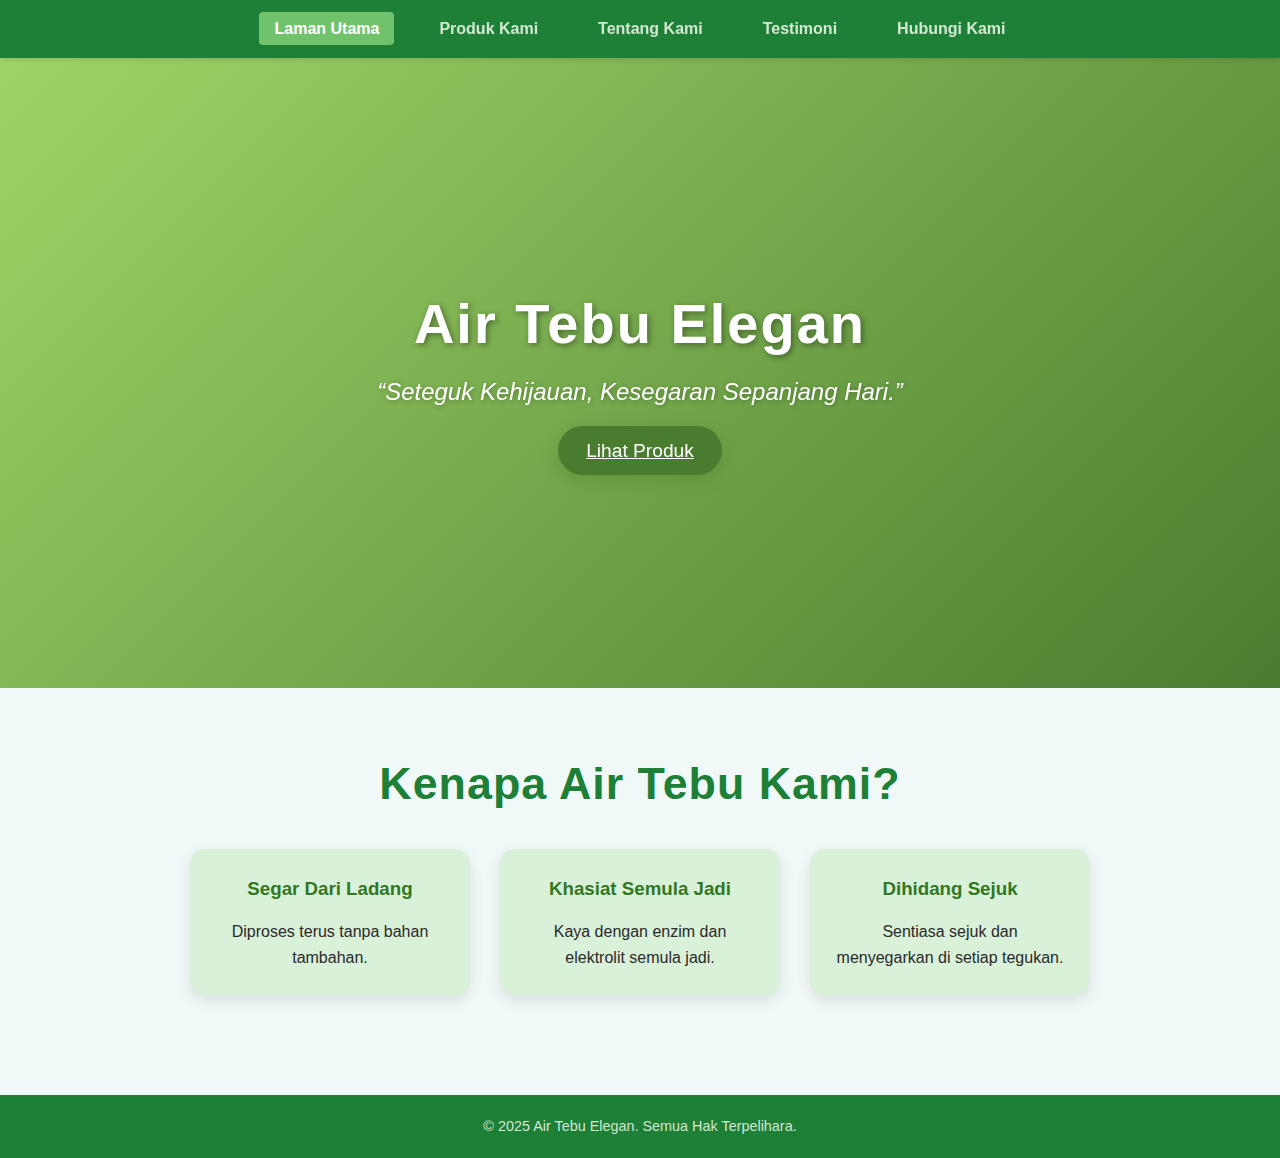
<file: index.html>
<!DOCTYPE html>
<html lang="ms">
<head>
  <meta charset="UTF-8" />
  <meta name="viewport" content="width=device-width, initial-scale=1" />
  <title>Air Tebu Elegan - Laman Utama</title>
  <link rel="stylesheet" href="style.css" />
</head>
<body>
  <nav class="navbar">
    <ul>
      <li><a href="index.html" class="nav-link active">Laman Utama</a></li>
      <li><a href="produk.html" class="nav-link">Produk Kami</a></li>
      <li><a href="tentang.html" class="nav-link">Tentang Kami</a></li>
      <li><a href="testimoni.html" class="nav-link">Testimoni</a></li>
      <li><a href="hubungi.html" class="nav-link">Hubungi Kami</a></li>
    </ul>
  </nav>

  <header>
    <div class="container">
      <h1>Air Tebu Elegan</h1>
      <p class="hook">“Seteguk Kehijauan, Kesegaran Sepanjang Hari.”</p>
      <a href="produk.html" class="btn-utama btn-tebu-jump">Lihat Produk</a>
    </div>
  </header>

  <section class="produk-intro">
    <div class="container">
      <h2>Kenapa Air Tebu Kami?</h2>
      <div class="cards">
        <div class="card">
          <h3>Segar Dari Ladang</h3>
          <p>Diproses terus tanpa bahan tambahan.</p>
        </div>
        <div class="card">
          <h3>Khasiat Semula Jadi</h3>
          <p>Kaya dengan enzim dan elektrolit semula jadi.</p>
        </div>
        <div class="card">
          <h3>Dihidang Sejuk</h3>
          <p>Sentiasa sejuk dan menyegarkan di setiap tegukan.</p>
        </div>
      </div>
    </div>
  </section>

  <footer>
    <p>© 2025 Air Tebu Elegan. Semua Hak Terpelihara.</p>
  </footer>
</body>
</html>
</file>
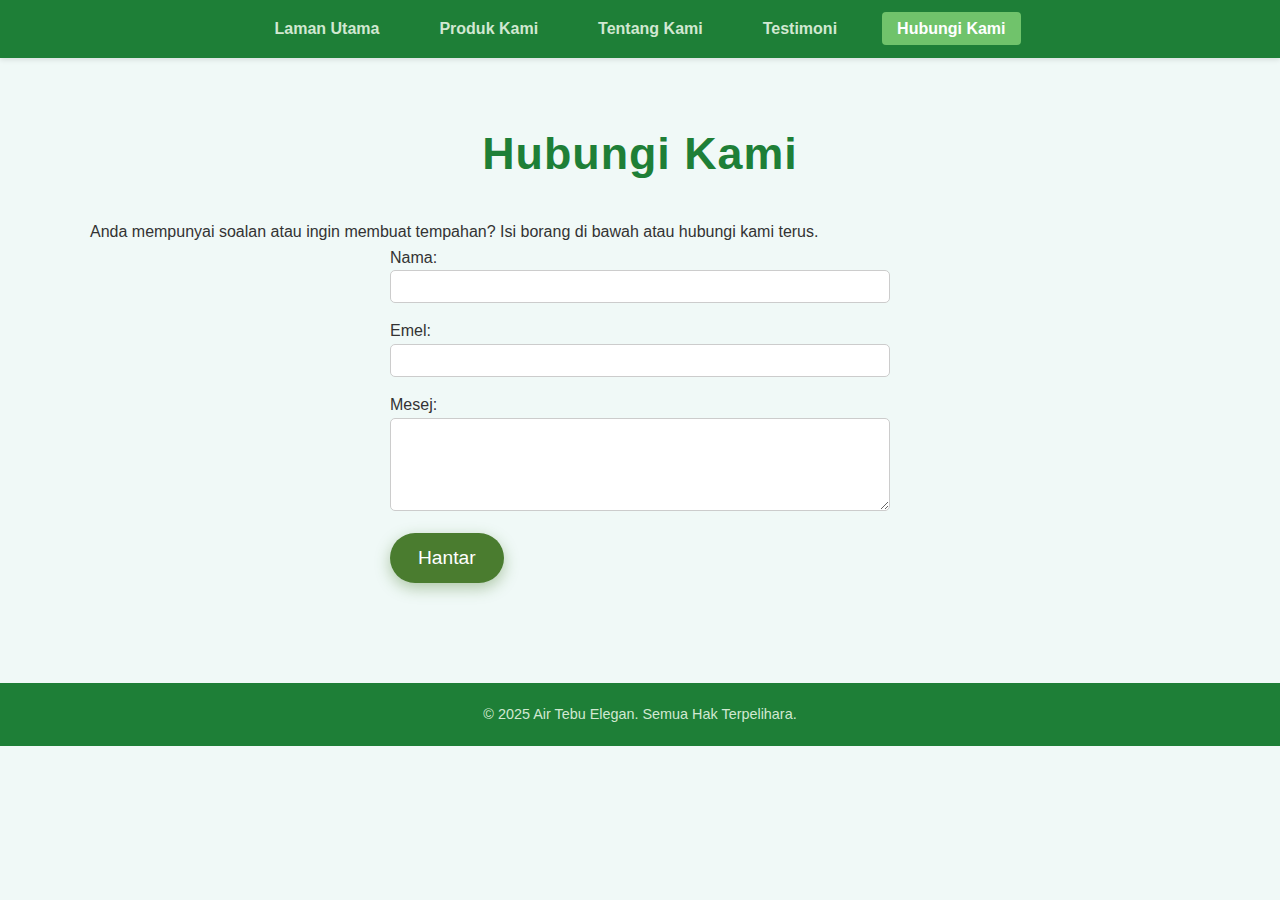
<file: hubungi.html>
<!DOCTYPE html>
<html lang="ms">
<head>
  <meta charset="UTF-8" />
  <meta name="viewport" content="width=device-width, initial-scale=1" />
  <title>Air Tebu Elegan - Hubungi Kami</title>
  <link rel="stylesheet" href="style.css" />
</head>
<body>
  <nav class="navbar">
    <ul>
      <li><a href="index.html" class="nav-link">Laman Utama</a></li>
      <li><a href="produk.html" class="nav-link">Produk Kami</a></li>
      <li><a href="tentang.html" class="nav-link">Tentang Kami</a></li>
      <li><a href="testimoni.html" class="nav-link">Testimoni</a></li>
      <li><a href="hubungi.html" class="nav-link active">Hubungi Kami</a></li>
    </ul>
  </nav>

  <section class="hubungi">
    <div class="container">
      <h2>Hubungi Kami</h2>
      <p>Anda mempunyai soalan atau ingin membuat tempahan? Isi borang di bawah atau hubungi kami terus.</p>
      
      <form style="max-width: 500px; margin: 0 auto;" action="mailto:info@airtebuelegan.com" method="post" enctype="text/plain">
        <label for="nama">Nama:</label><br />
        <input type="text" id="nama" name="nama" required style="width:100%; padding:8px; margin-bottom:15px; border-radius:5px; border:1px solid #ccc;" />

        <label for="email">Emel:</label><br />
        <input type="email" id="email" name="email" required style="width:100%; padding:8px; margin-bottom:15px; border-radius:5px; border:1px solid #ccc;" />

        <label for="mesej">Mesej:</label><br />
        <textarea id="mesej" name="mesej" rows="5" required style="width:100%; padding:8px; margin-bottom:15px; border-radius:5px; border:1px solid #ccc;"></textarea>

        <button type="submit" class="btn-utama btn-tebu-jump">Hantar</button>
      </form>
    </div>
  </section>

  <footer>
    <p>© 2025 Air Tebu Elegan. Semua Hak Terpelihara.</p>
  </footer>
</body>
</html>
</file>
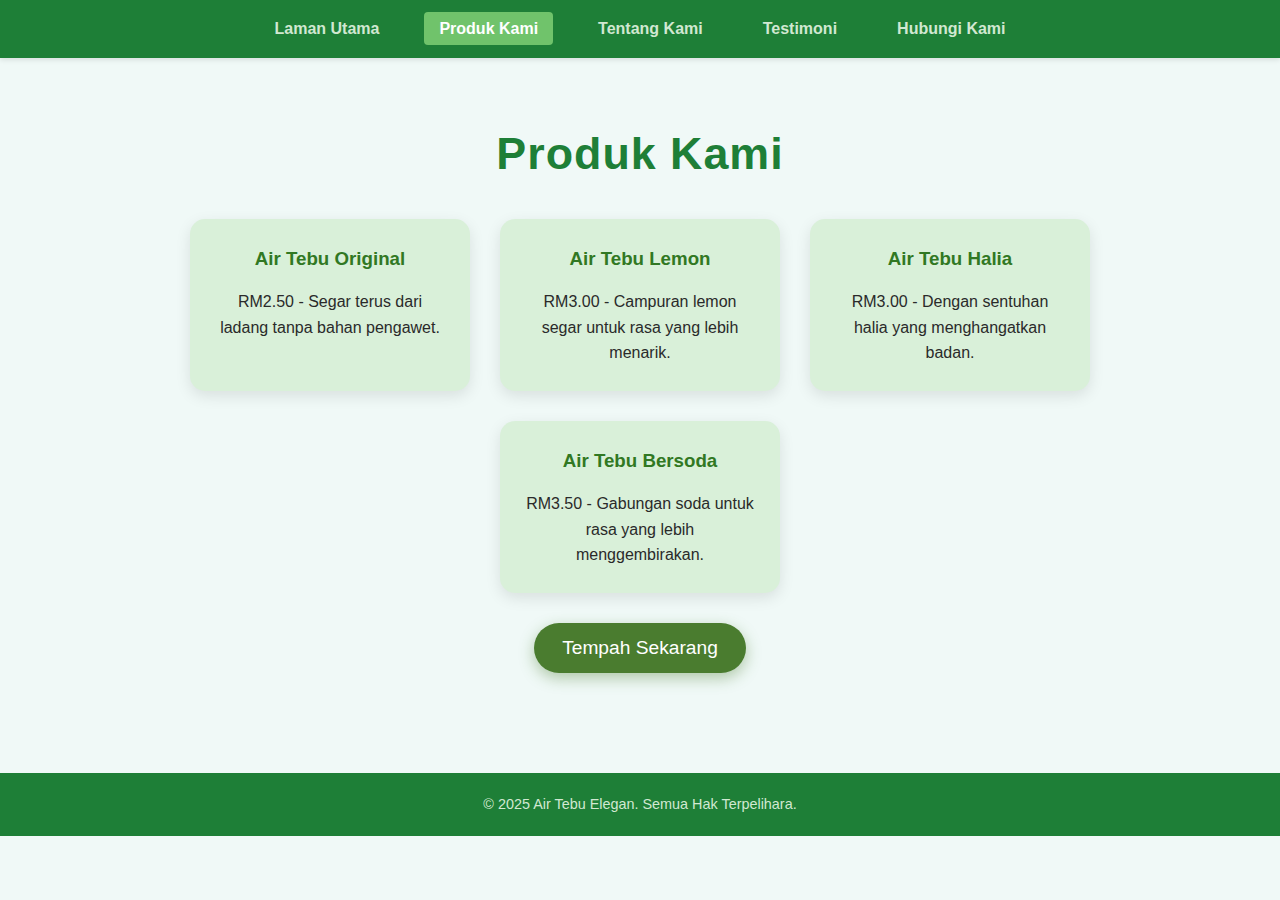
<file: produk.html>
<!DOCTYPE html>
<html lang="ms">
<head>
  <meta charset="UTF-8" />
  <meta name="viewport" content="width=device-width, initial-scale=1" />
  <title>Air Tebu Elegan - Produk Kami</title>
  <link rel="stylesheet" href="style.css" />
</head>
<body>
  <nav class="navbar">
    <ul>
      <li><a href="index.html" class="nav-link">Laman Utama</a></li>
      <li><a href="produk.html" class="nav-link active">Produk Kami</a></li>
      <li><a href="tentang.html" class="nav-link">Tentang Kami</a></li>
      <li><a href="testimoni.html" class="nav-link">Testimoni</a></li>
      <li><a href="hubungi.html" class="nav-link">Hubungi Kami</a></li>
    </ul>
  </nav>

  <section class="produk">
    <div class="container">
      <h2>Produk Kami</h2>
      <div class="cards">
        <div class="card card-tebu-leaf">
          <h3>Air Tebu Original</h3>
          <p>RM2.50 - Segar terus dari ladang tanpa bahan pengawet.</p>
        </div>
        <div class="card card-tebu-leaf">
          <h3>Air Tebu Lemon</h3>
          <p>RM3.00 - Campuran lemon segar untuk rasa yang lebih menarik.</p>
        </div>
        <div class="card card-tebu-leaf">
          <h3>Air Tebu Halia</h3>
          <p>RM3.00 - Dengan sentuhan halia yang menghangatkan badan.</p>
        </div>
        <div class="card card-tebu-leaf">
          <h3>Air Tebu Bersoda</h3>
          <p>RM3.50 - Gabungan soda untuk rasa yang lebih menggembirakan.</p>
        </div>
      </div>
      <div style="text-align:center; margin-top: 30px;">
        <button class="btn-utama btn-tebu-grow">Tempah Sekarang</button>
      </div>
    </div>
  </section>

  <footer>
    <p>© 2025 Air Tebu Elegan. Semua Hak Terpelihara.</p>
  </footer>
</body>
</html>
</file>
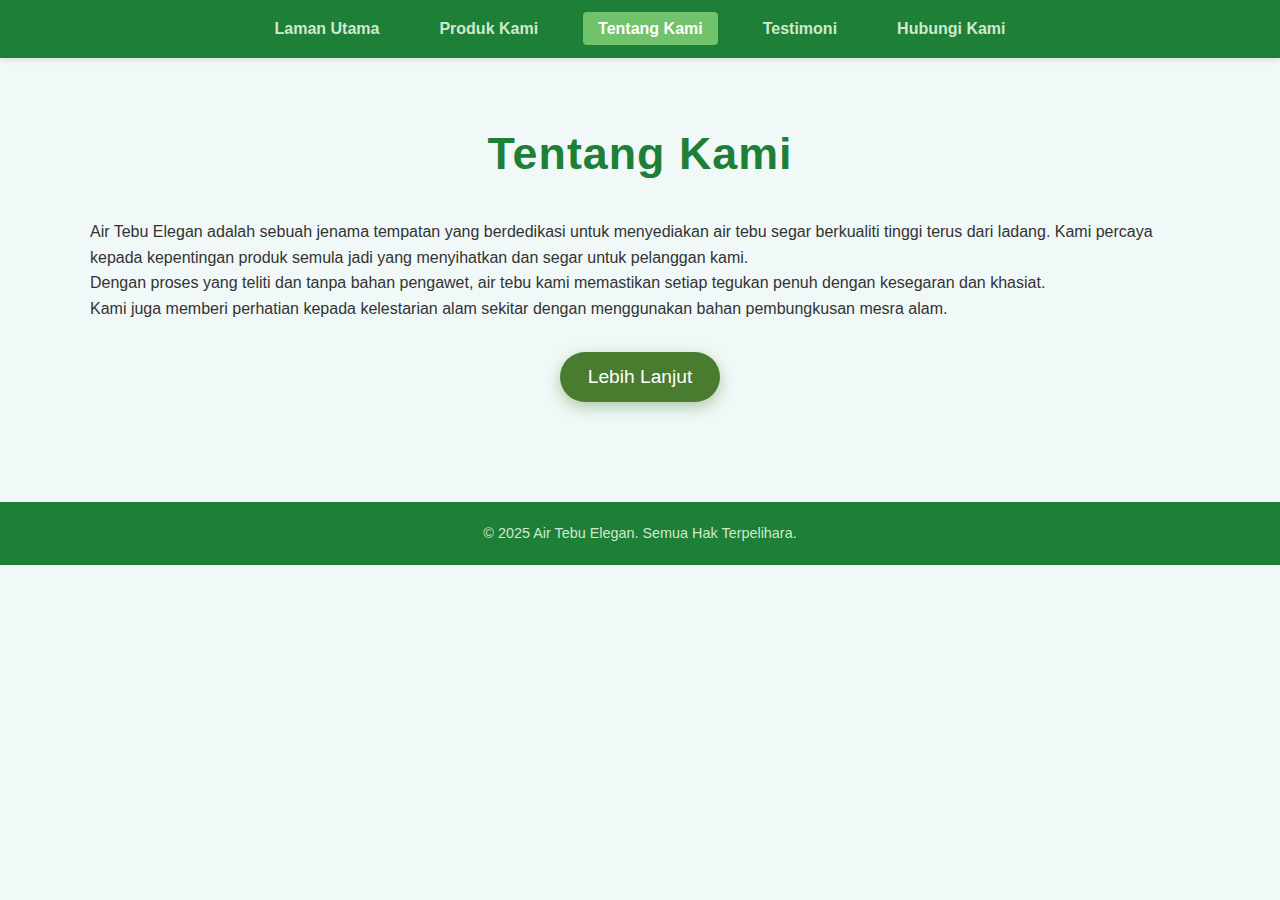
<file: tentang.html>
<!DOCTYPE html>
<html lang="ms">
<head>
  <meta charset="UTF-8" />
  <meta name="viewport" content="width=device-width, initial-scale=1" />
  <title>Air Tebu Elegan - Tentang Kami</title>
  <link rel="stylesheet" href="style.css" />
</head>
<body>
  <nav class="navbar">
    <ul>
      <li><a href="index.html" class="nav-link">Laman Utama</a></li>
      <li><a href="produk.html" class="nav-link">Produk Kami</a></li>
      <li><a href="tentang.html" class="nav-link active">Tentang Kami</a></li>
      <li><a href="testimoni.html" class="nav-link">Testimoni</a></li>
      <li><a href="hubungi.html" class="nav-link">Hubungi Kami</a></li>
    </ul>
  </nav>

  <section class="tentang">
    <div class="container">
      <h2>Tentang Kami</h2>
      <p>Air Tebu Elegan adalah sebuah jenama tempatan yang berdedikasi untuk menyediakan air tebu segar berkualiti tinggi terus dari ladang. Kami percaya kepada kepentingan produk semula jadi yang menyihatkan dan segar untuk pelanggan kami.</p>
      <p>Dengan proses yang teliti dan tanpa bahan pengawet, air tebu kami memastikan setiap tegukan penuh dengan kesegaran dan khasiat.</p>
      <p>Kami juga memberi perhatian kepada kelestarian alam sekitar dengan menggunakan bahan pembungkusan mesra alam.</p>
      <div style="text-align:center; margin-top: 30px;">
        <button class="btn-utama btn-tebu-jump">Lebih Lanjut</button>
      </div>
    </div>
  </section>

  <footer>
    <p>© 2025 Air Tebu Elegan. Semua Hak Terpelihara.</p>
  </footer>
</body>
</html>
</file>
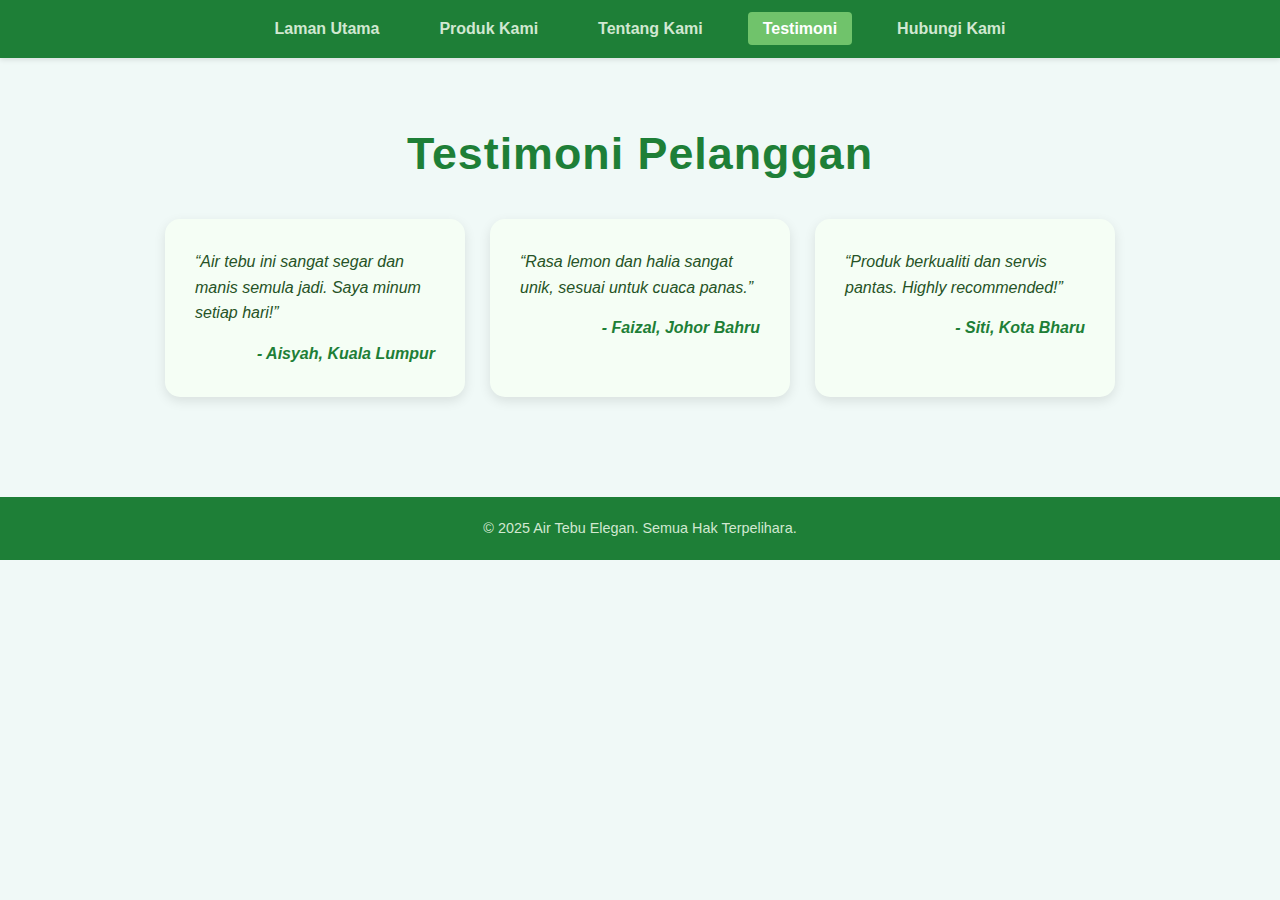
<file: testimoni.html>
<!DOCTYPE html>
<html lang="ms">
<head>
  <meta charset="UTF-8" />
  <meta name="viewport" content="width=device-width, initial-scale=1" />
  <title>Air Tebu Elegan - Testimoni</title>
  <link rel="stylesheet" href="style.css" />
</head>
<body>
  <nav class="navbar">
    <ul>
      <li><a href="index.html" class="nav-link">Laman Utama</a></li>
      <li><a href="produk.html" class="nav-link">Produk Kami</a></li>
      <li><a href="tentang.html" class="nav-link">Tentang Kami</a></li>
      <li><a href="testimoni.html" class="nav-link active">Testimoni</a></li>
      <li><a href="hubungi.html" class="nav-link">Hubungi Kami</a></li>
    </ul>
  </nav>

  <section class="testimoni">
    <div class="container">
      <h2>Testimoni Pelanggan</h2>
      <div class="testimonial-cards">
        <div class="testimonial card-tebu-bg-hover">
          <p>“Air tebu ini sangat segar dan manis semula jadi. Saya minum setiap hari!”</p>
          <h4>- Aisyah, Kuala Lumpur</h4>
        </div>
        <div class="testimonial card-tebu-bg-hover">
          <p>“Rasa lemon dan halia sangat unik, sesuai untuk cuaca panas.”</p>
          <h4>- Faizal, Johor Bahru</h4>
        </div>
        <div class="testimonial card-tebu-bg-hover">
          <p>“Produk berkualiti dan servis pantas. Highly recommended!”</p>
          <h4>- Siti, Kota Bharu</h4>
        </div>
      </div>
    </div>
  </section>

  <footer>
    <p>© 2025 Air Tebu Elegan. Semua Hak Terpelihara.</p>
  </footer>
</body>
</html>
</file>
<file: style.css>
/* Reset and basics */
* {
  margin: 0; padding: 0; box-sizing: border-box;
  font-family: 'Segoe UI', Tahoma, Geneva, Verdana, sans-serif;
}

body {
  background: #f0f9f7;
  color: #333;
  line-height: 1.6;
  overflow-x: hidden;
}

.container {
  width: 90%;
  max-width: 1100px;
  margin: 0 auto;
}

/* Navbar */
.navbar {
  background: #1e7f37;
  padding: 1rem 0;
  box-shadow: 0 2px 5px rgba(0,0,0,0.1);
  position: sticky;
  top: 0;
  z-index: 100;
}

.navbar ul {
  list-style: none;
  display: flex;
  justify-content: center;
  gap: 30px;
}

.navbar ul li a {
  color: #d1e8d1;
  text-decoration: none;
  font-weight: 600;
  padding: 8px 15px;
  border-radius: 4px;
  transition: background 0.3s ease;
  position: relative;
  overflow: hidden;
}

.navbar ul li a.active,
.navbar ul li a:hover {
  background: #70c36b;
  color: #fff;
}

.navbar ul li a::before {
  content: "🍃";
  position: absolute;
  left: -20px;
  top: 50%;
  transform: translateY(-50%);
  opacity: 0;
  transition: opacity 0.3s ease, left 0.3s ease;
}

.navbar ul li a:hover::before {
  left: 8px;
  opacity: 1;
}

/* Header */
header {
  height: 70vh;
  background: linear-gradient(135deg, #a0d468 0%, #4a7c2f 100%);
  display: flex;
  align-items: center;
  justify-content: center;
  color: #fff;
  text-align: center;
  perspective: 1200px;
  position: relative;
}

header .container {
  max-width: 700px;
  transform-style: preserve-3d;
  animation: float3d 10s ease-in-out infinite;
}

header h1 {
  font-size: 3.5rem;
  margin-bottom: 0.3rem;
  letter-spacing: 2px;
  text-shadow: 2px 2px 6px rgba(0,0,0,0.4);
}

header .hook {
  font-size: 1.5rem;
  margin-bottom: 1.5rem;
  font-style: italic;
  text-shadow: 1px 1px 5px rgba(0,0,0,0.3);
}

/* Button surprise effect */
.btn-utama {
  background: #4a7c2f;
  color: #fff;
  padding: 14px 28px;
  font-size: 1.2rem;
  border: none;
  border-radius: 30px;
  cursor: pointer;
  transition: background 0.3s ease;
  position: relative;
  overflow: hidden;
  user-select: none;
  box-shadow: 0 5px 15px rgba(74,124,47,0.4);
}

.btn-utama:hover {
  background: #70c36b;
  box-shadow: 0 8px 20px rgba(112,195,107,0.7);
}

/* Surprise animations */
.btn-tebu-jump:hover::after {
  content: "🌱";
  position: absolute;
  top: -30px;
  left: 50%;
  font-size: 1.8rem;
  transform: translateX(-50%);
  animation: jumpLeaf 0.8s ease forwards;
}

@keyframes jumpLeaf {
  0% { top: -30px; opacity: 1; }
  100% { top: -70px; opacity: 0; }
}

.btn-tebu-grow:hover {
  animation: growTebu 0.6s ease forwards;
}

@keyframes growTebu {
  0% { transform: scale(1); }
  50% { transform: scale(1.1); }
  100% { transform: scale(1); }
}

/* 3D floating animation */
@keyframes float3d {
  0%, 100% {
    transform: rotateX(0deg) rotateY(0deg);
  }
  50% {
    transform: rotateX(8deg) rotateY(8deg);
  }
}

/* Sections */
section {
  padding: 60px 0;
}

h2 {
  color: #1e7f37;
  margin-bottom: 30px;
  text-align: center;
  font-size: 2.8rem;
  letter-spacing: 1px;
}

.cards {
  display: flex;
  gap: 30px;
  justify-content: center;
  flex-wrap: wrap;
}

.card {
  background: #d9f0d9;
  border-radius: 15px;
  box-shadow: 0 5px 15px rgba(0,0,0,0.1);
  padding: 25px;
  width: 280px;
  text-align: center;
  transition: transform 0.3s ease;
  cursor: default;
  position: relative;
}

.card:hover {
  transform: translateY(-10px);
  box-shadow: 0 10px 20px rgba(0,0,0,0.15);
}

.card h3 {
  margin-bottom: 15px;
  color: #317823;
}

.card p {
  font-size: 1rem;
  color: #2a2a2a;
}

/* Additional hover background surprise */
.card-tebu-leaf:hover::after {
  content: "🍃";
  position: absolute;
  font-size: 3rem;
  opacity: 0.15;
  top: 10px;
  right: 15px;
  pointer-events: none;
  animation: leafFloat 3s ease-in-out infinite;
}

@keyframes leafFloat {
  0%, 100% { transform: translateY(0) rotate(0deg);}
  50% { transform: translateY(-15px) rotate(15deg);}
}

/* Testimonial */
.testimonial-cards {
  display: flex;
  gap: 25px;
  justify-content: center;
  flex-wrap: wrap;
}

.testimonial {
  background: #f5fef5;
  padding: 30px;
  border-radius: 15px;
  box-shadow: 0 4px 12px rgba(0,0,0,0.1);
  width: 300px;
  font-style: italic;
  color: #265326;
  position: relative;
  transition: background 0.3s ease;
  cursor: default;
}

.testimonial h4 {
  margin-top: 15px;
  text-align: right;
  font-weight: 700;
  color: #1e7f37;
}

/* Hover effect with tebu bg */
.card-tebu-bg-hover:hover {
  background: #c3e8bb;
  box-shadow: 0 8px 25px rgba(74,124,47,0.4);
}

/* Footer */
footer {
  background: #1e7f37;
  color: #d1e8d1;
  text-align: center;
  padding: 20px 0;
  margin-top: 40px;
  font-size: 0.9rem;
}

/* Responsive */
@media (max-width: 768px) {
  .cards, .testimonial-cards {
    flex-direction: column;
    align-items: center;
  }
}
</file>
